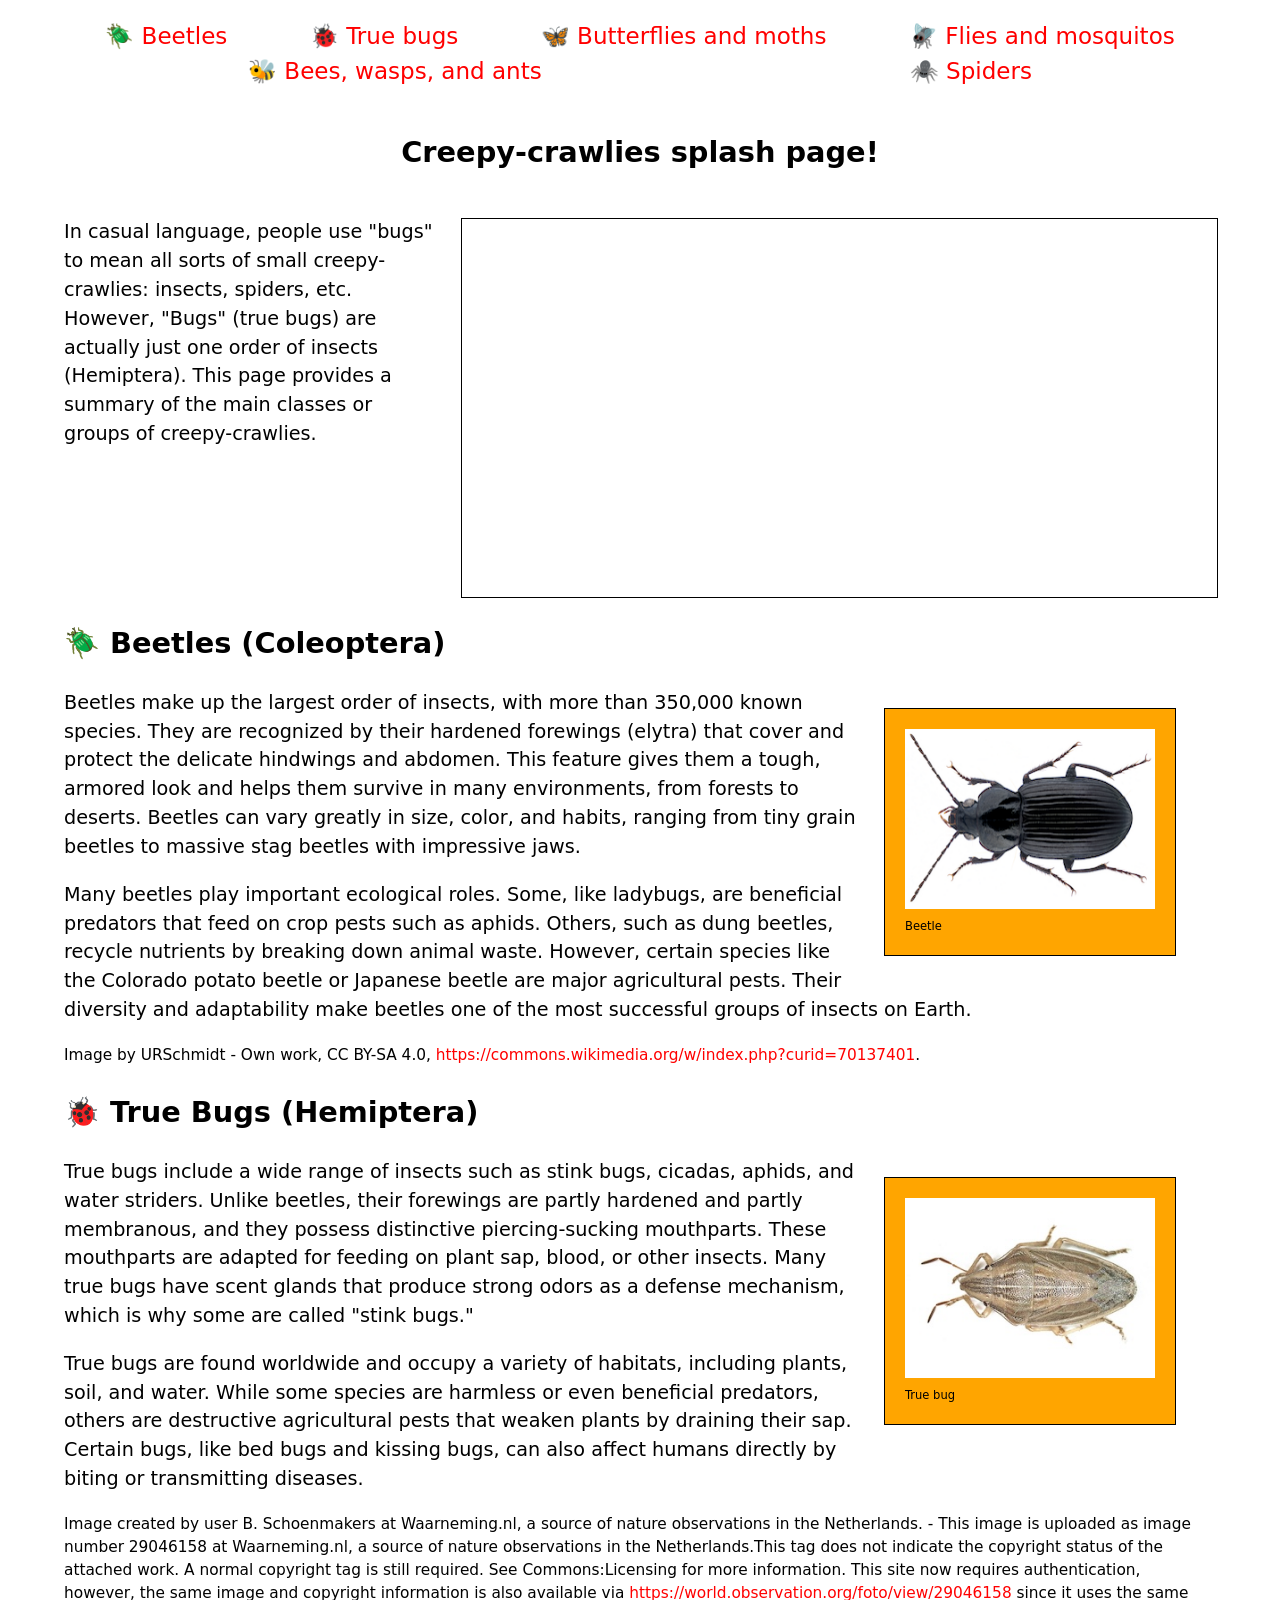
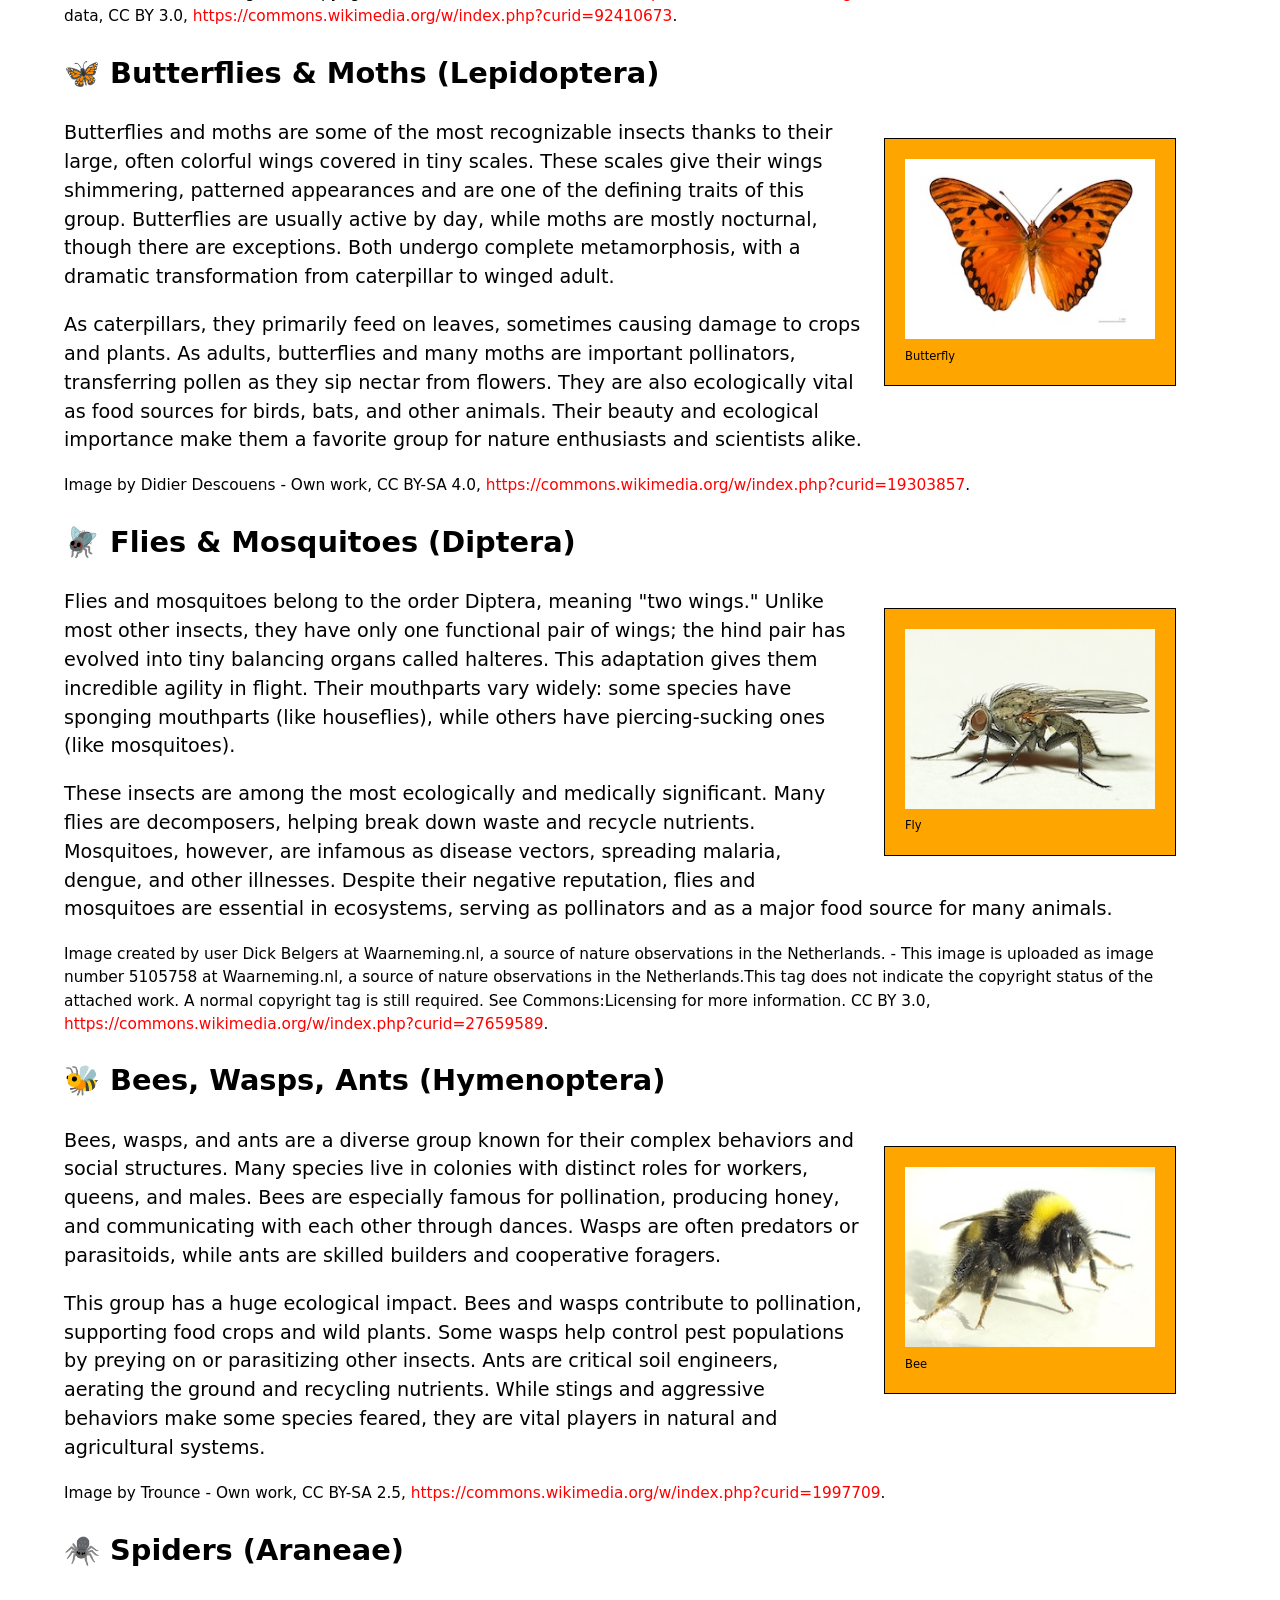
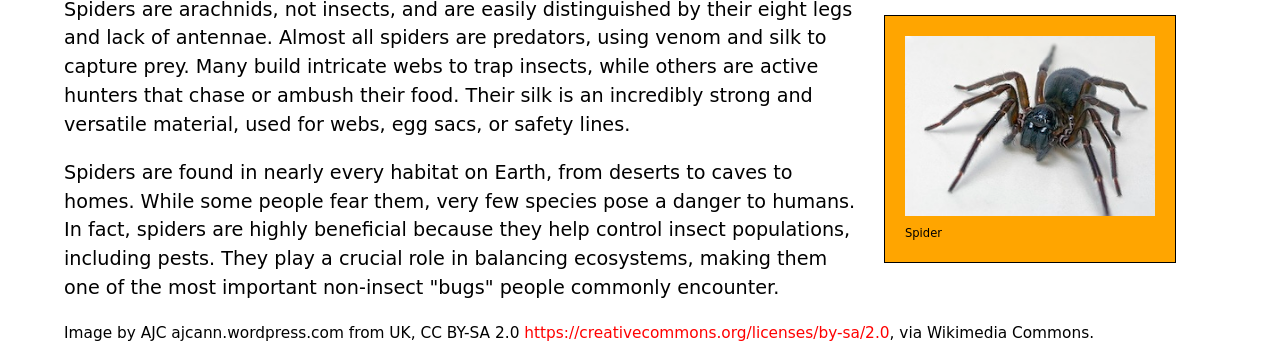
<file: INFT1206/Assignment 2/index.html>
<!--
Name: Ethan Bascombe
File: index.html
Date: June 2026
A splash page about creepy crawlies.
-->
<!doctype html>
<html lang="en">
  <head>
    <meta charset="utf-8" />
    <title>Creepy crawlies!</title>
    <link href="style.css" rel="stylesheet" />
  </head>
  <body>
    <header>
      <nav>
        <ul>
          <li><a href="#beetles">🪲 Beetles</a></li>
          <li><a href="#true_bugs">🐞 True bugs</a></li>
          <li><a href="#butterflies_moths">🦋 Butterflies and moths</a></li>
          <li><a href="#flies_mosquitos">🪰 Flies and mosquitos</a></li>
          <li><a href="#bees_wasps_ants">🐝 Bees, wasps, and ants</a></li>
          <li><a href="#spiders">🕷️ Spiders</a></li>
      </nav>
      <section>
        <h1>Creepy-crawlies splash page!</h1>
       
        <video autoplay muted loop preload="auto">
    <source src="bug_video_640.mp4" type="video/mp4">
  </video>

        <p>
          In casual language, people use "bugs" to mean all sorts of small
          creepy-crawlies: insects, spiders, etc. However, "Bugs" (true bugs)
          are actually just one order of insects (Hemiptera). This page
          provides a summary of the main classes or groups of
          creepy-crawlies.
        </p>
      </section>
    </header>
    <main>
      <section id="beetles">
        <h2>🪲 Beetles (Coleoptera)</h2>
        <figure>
  <img src="beetle.png" alt="Beetle" width="250" height="180">
  <figcaption>Beetle</figcaption>
</figure>

        <p>
          Beetles make up the largest order of insects, with more than
          350,000 known species. They are recognized by their hardened
          forewings (elytra) that cover and protect the delicate hindwings
          and abdomen. This feature gives them a tough, armored look and
          helps them survive in many environments, from forests to deserts.
          Beetles can vary greatly in size, color, and habits, ranging from
          tiny grain beetles to massive stag beetles with impressive jaws.
        </p>
        <p>
          Many beetles play important ecological roles. Some, like ladybugs,
          are beneficial predators that feed on crop pests such as aphids.
          Others, such as dung beetles, recycle nutrients by breaking down
          animal waste. However, certain species like the Colorado potato
          beetle or Japanese beetle are major agricultural pests. Their
          diversity and adaptability make beetles one of the most successful
          groups of insects on Earth.
        </p>

        <p class="copyright">
          Image by URSchmidt - Own work, CC BY-SA 4.0,
          <a href="https://commons.wikimedia.org/w/index.php?curid=70137401"
            >https://commons.wikimedia.org/w/index.php?curid=70137401</a
          >.
        </p>
      </section>
      <section id="true_bugs">
        <h2>🐞 True Bugs (Hemiptera)</h2>
        <figure>
  <img src="true_bug.jpg" alt="True bug" width="250" height="180">
  <figcaption>True bug</figcaption>
</figure>

        <p>
          True bugs include a wide range of insects such as stink bugs,
          cicadas, aphids, and water striders. Unlike beetles, their
          forewings are partly hardened and partly membranous, and they
          possess distinctive piercing-sucking mouthparts. These mouthparts
          are adapted for feeding on plant sap, blood, or other insects. Many
          true bugs have scent glands that produce strong odors as a defense
          mechanism, which is why some are called "stink bugs."
        </p>

        <p>
          True bugs are found worldwide and occupy a variety of habitats,
          including plants, soil, and water. While some species are harmless
          or even beneficial predators, others are destructive agricultural
          pests that weaken plants by draining their sap. Certain bugs, like
          bed bugs and kissing bugs, can also affect humans directly by
          biting or transmitting diseases.
        </p>

        <p class="copyright">
          Image created by user B. Schoenmakers at Waarneming.nl, a source of
          nature observations in the Netherlands. - This image is uploaded as
          image number 29046158 at Waarneming.nl, a source of nature
          observations in the Netherlands.This tag does not indicate the
          copyright status of the attached work. A normal copyright tag is
          still required. See Commons:Licensing for more information. This
          site now requires authentication, however, the same image and
          copyright information is also available via
          <a href="https://world.observation.org/foto/view/29046158"
            >https://world.observation.org/foto/view/29046158</a
          >
          since it uses the same data, CC BY 3.0,
          <a href="https://commons.wikimedia.org/w/index.php?curid=92410673"
            >https://commons.wikimedia.org/w/index.php?curid=92410673</a
          >.
        </p>
      </section>
      <section id="butterflies_moths">
        <h2>🦋 Butterflies & Moths (Lepidoptera)</h2>
        <figure>
  <img src="butterfly.jpg" alt="Butterfly" width="250" height="180">
  <figcaption>Butterfly</figcaption>
</figure>

        <p>
          Butterflies and moths are some of the most recognizable insects
          thanks to their large, often colorful wings covered in tiny scales.
          These scales give their wings shimmering, patterned appearances and
          are one of the defining traits of this group. Butterflies are
          usually active by day, while moths are mostly nocturnal, though
          there are exceptions. Both undergo complete metamorphosis, with a
          dramatic transformation from caterpillar to winged adult.
        </p>

        <p>
          As caterpillars, they primarily feed on leaves, sometimes causing
          damage to crops and plants. As adults, butterflies and many moths
          are important pollinators, transferring pollen as they sip nectar
          from flowers. They are also ecologically vital as food sources for
          birds, bats, and other animals. Their beauty and ecological
          importance make them a favorite group for nature enthusiasts and
          scientists alike.
        </p>

        <p class="copyright">
          Image by Didier Descouens - Own work, CC BY-SA 4.0,
          <a href="https://commons.wikimedia.org/w/index.php?curid=19303857"
            >https://commons.wikimedia.org/w/index.php?curid=19303857</a
          >.
        </p>
      </section>
      <section id="flies_mosquitos">
        <h2>🪰 Flies & Mosquitoes (Diptera)</h2>
        <figure>
  <img src="fly.jpg" alt="Fly" width="250" height="180">
  <figcaption>Fly</figcaption>
</figure>

        <p>
          Flies and mosquitoes belong to the order Diptera, meaning "two
          wings." Unlike most other insects, they have only one functional
          pair of wings; the hind pair has evolved into tiny balancing organs
          called halteres. This adaptation gives them incredible agility in
          flight. Their mouthparts vary widely: some species have sponging
          mouthparts (like houseflies), while others have piercing-sucking
          ones (like mosquitoes).
        </p>

        <p>
          These insects are among the most ecologically and medically
          significant. Many flies are decomposers, helping break down waste
          and recycle nutrients. Mosquitoes, however, are infamous as disease
          vectors, spreading malaria, dengue, and other illnesses. Despite
          their negative reputation, flies and mosquitoes are essential in
          ecosystems, serving as pollinators and as a major food source for
          many animals.
        </p>

        <p class="copyright">
          Image created by user Dick Belgers at Waarneming.nl, a source of
          nature observations in the Netherlands. - This image is uploaded as
          image number 5105758 at Waarneming.nl, a source of nature
          observations in the Netherlands.This tag does not indicate the
          copyright status of the attached work. A normal copyright tag is
          still required. See Commons:Licensing for more information. CC BY
          3.0,
          <a href="https://commons.wikimedia.org/w/index.php?curid=27659589"
            >https://commons.wikimedia.org/w/index.php?curid=27659589</a
          >.
        </p>
      </section>
      <section id="bees_wasps_ants">
       <h2>🐝 Bees, Wasps, Ants (Hymenoptera)</h2>
        <figure>
  <img src="bee.jpg" alt="Bee" width="250" height="180">
  <figcaption>Bee</figcaption>
</figure>

        <p>
          Bees, wasps, and ants are a diverse group known for their complex
          behaviors and social structures. Many species live in colonies with
          distinct roles for workers, queens, and males. Bees are especially
          famous for pollination, producing honey, and communicating with
          each other through dances. Wasps are often predators or
          parasitoids, while ants are skilled builders and cooperative
          foragers.
        </p>

        <p>
          This group has a huge ecological impact. Bees and wasps contribute
          to pollination, supporting food crops and wild plants. Some wasps
          help control pest populations by preying on or parasitizing other
          insects. Ants are critical soil engineers, aerating the ground and
          recycling nutrients. While stings and aggressive behaviors make
          some species feared, they are vital players in natural and
          agricultural systems.
        </p>

        <p class="copyright">
          Image by Trounce - Own work, CC BY-SA 2.5,
          <a href="https://commons.wikimedia.org/w/index.php?curid=1997709"
            >https://commons.wikimedia.org/w/index.php?curid=1997709</a
          >.
        </p>
      </section>
      <section id="spiders">
        <h2>🕷️ Spiders (Araneae)</h2>
        <figure>
  <img src="spider.jpg" alt="Spider" width="250" height="180">
  <figcaption>Spider</figcaption>
</figure>

        <p>
          Spiders are arachnids, not insects, and are easily distinguished by
          their eight legs and lack of antennae. Almost all spiders are
          predators, using venom and silk to capture prey. Many build
          intricate webs to trap insects, while others are active hunters
          that chase or ambush their food. Their silk is an incredibly strong
          and versatile material, used for webs, egg sacs, or safety lines.
        </p>

        <p>
          Spiders are found in nearly every habitat on Earth, from deserts to
          caves to homes. While some people fear them, very few species pose
          a danger to humans. In fact, spiders are highly beneficial because
          they help control insect populations, including pests. They play a
          crucial role in balancing ecosystems, making them one of the most
          important non-insect "bugs" people commonly encounter.
        </p>

        <p class="copyright">
          Image by AJC ajcann.wordpress.com from UK, CC BY-SA 2.0
          <a href="https://creativecommons.org/licenses/by-sa/2.0"
            >https://creativecommons.org/licenses/by-sa/2.0</a
          >, via Wikimedia Commons.
        </p>
      </section>
    </main>
  </body>
</html>
</file>
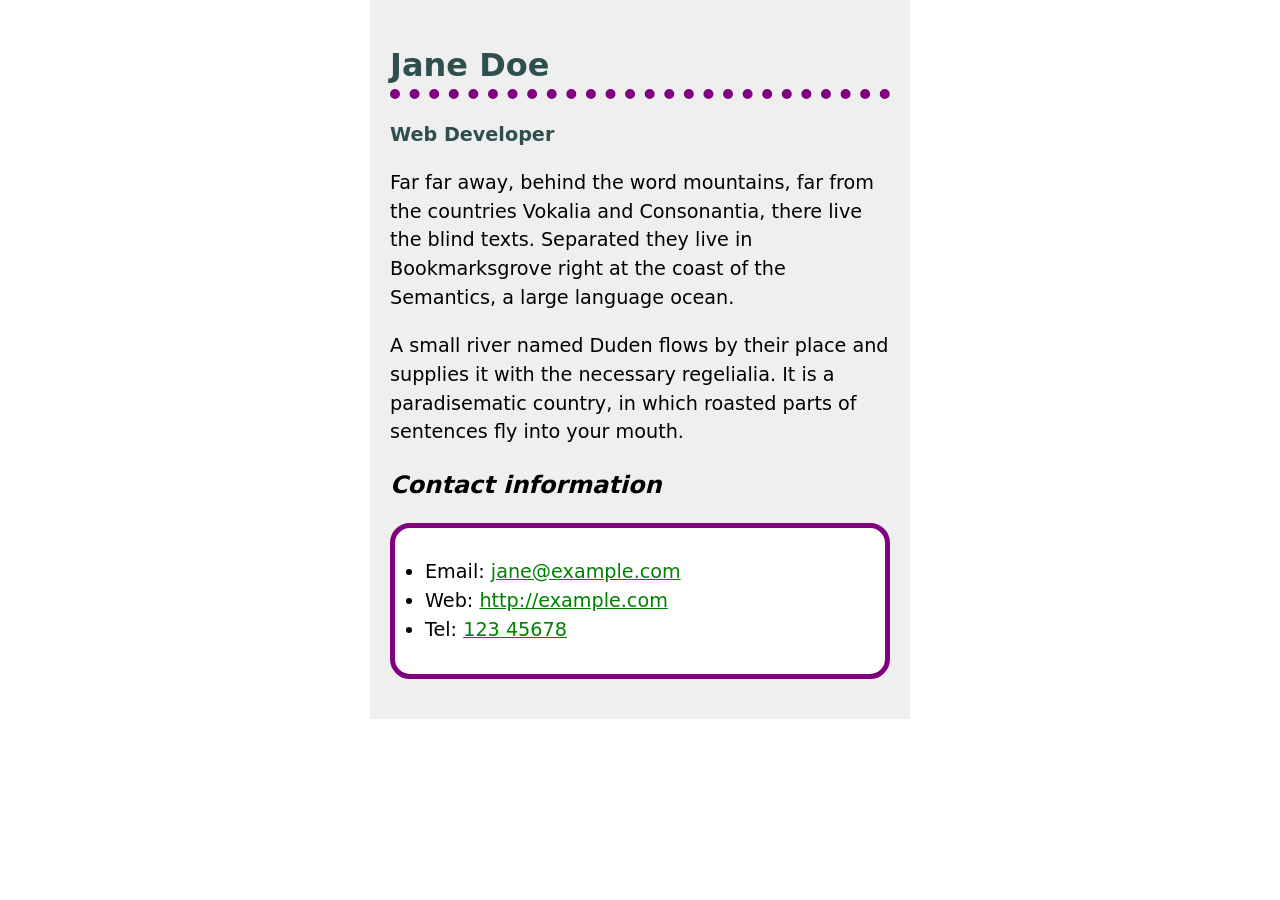
<file: INFT1206/Assignment 3 CSS/Part 1 Biography/index.html>
<!DOCTYPE html>
<html lang="en">
<head>
    <meta charset="utf-8">
    <title>Biography</title>
    <link rel="stylesheet" href="style.css">
</head>
<body>


<h1>Jane Doe</h1>
<div class="job-title">Web Developer</div>
<p>
  Far far away, behind the word mountains, far from the countries Vokalia and
  Consonantia, there live the blind texts. Separated they live in Bookmarksgrove
  right at the coast of the Semantics, a large language ocean.
</p>

<p>
  A small river named Duden flows by their place and supplies it with the
  necessary regelialia. It is a paradisematic country, in which roasted parts of
  sentences fly into your mouth.
</p>

<h2>Contact information</h2>
<ul>
  <li>Email: <a href="mailto:jane@example.com">jane@example.com</a></li>
  <li>Web: <a href="http://example.com">http://example.com</a></li>
  <li>Tel: <a href="tel:12345678">123 45678</a></li>
</ul>
</body>
</html>
</file>
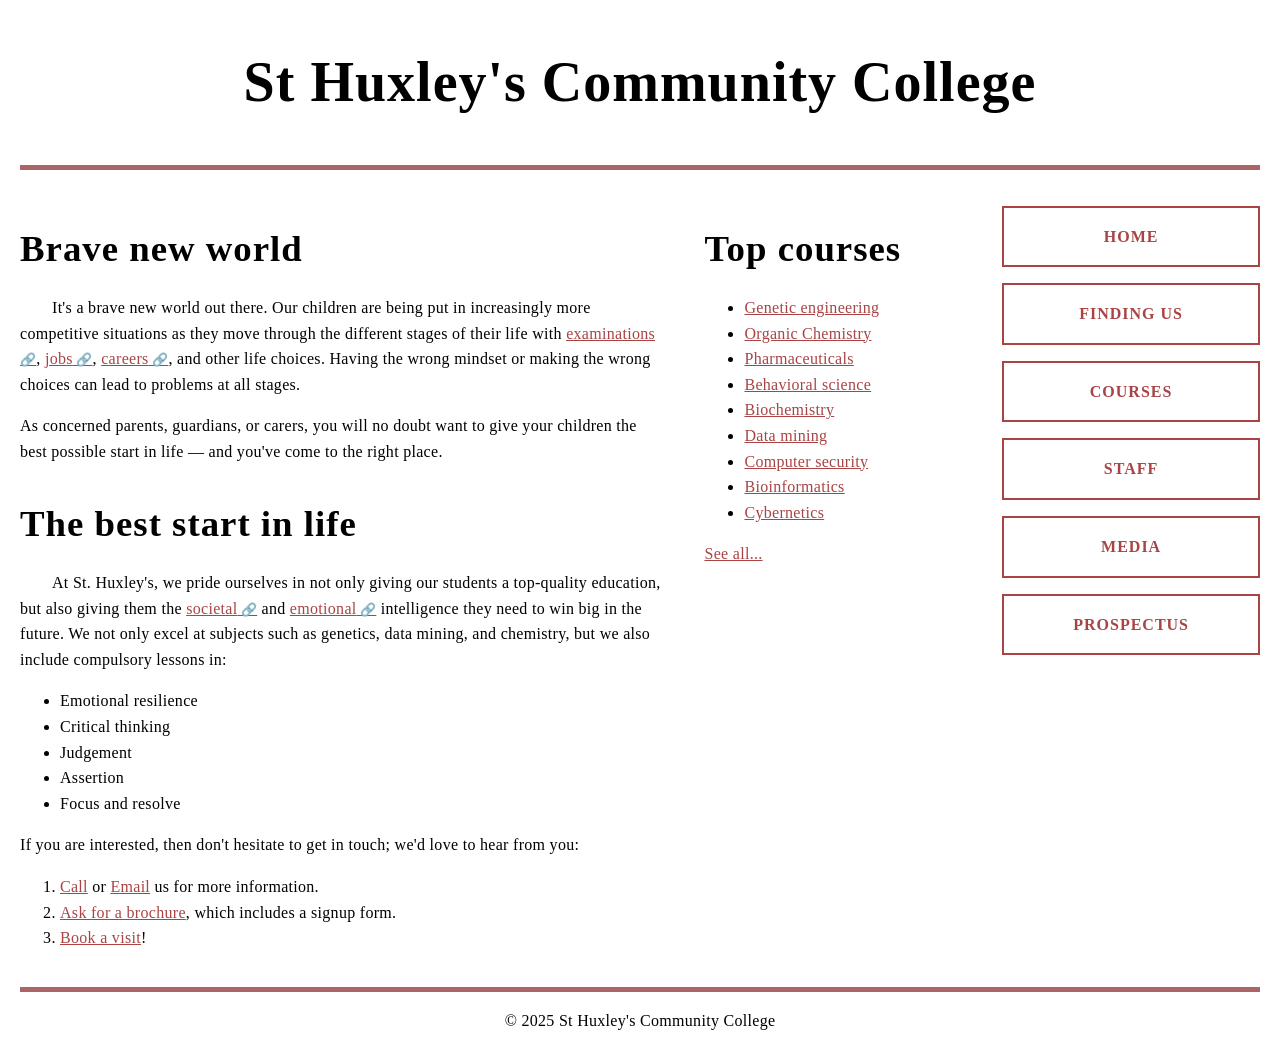
<file: INFT1206/Assignment 3 CSS/Part 2 Homepage/index.html>
<!doctype html>
<html lang="en-US">
  <head>
    <meta charset="utf-8" />
    <meta name="viewport" content="width=device-width" />
    <title>St Huxley's Community College</title>
    <link href="style.css" type="text/css" rel="stylesheet" />
  </head>
  <body>
    <header>
      <h1>St Huxley's Community College</h1>
    </header>

    <main>
      <section>
        <h2>Brave new world</h2>

        <p>
          It's a brave new world out there. Our children are being put in
          increasingly more competitive situations as they move through the
          different stages of their life with
          <a href="https://en.wikipedia.org/wiki/Examination">examinations</a
          >, <a href="https://en.wikipedia.org/wiki/Jobs">jobs</a>,
          <a href="https://en.wikipedia.org/wiki/Career">careers</a>, and
          other life choices. Having the wrong mindset or making the wrong
          choices can lead to problems at all stages.
        </p>

        <p>
          As concerned parents, guardians, or carers, you will no doubt want
          to give your children the best possible start in life — and you've
          come to the right place.
        </p>

        <h2>The best start in life</h2>

        <p>
          At St. Huxley's, we pride ourselves in not only giving our students
          a top-quality education, but also giving them the
          <a href="https://en.wikipedia.org/wiki/Society">societal</a> and
          <a href="https://en.wikipedia.org/wiki/Emotion">emotional</a>
          intelligence they need to win big in the future. We not only excel
          at subjects such as genetics, data mining, and chemistry, but we
          also include compulsory lessons in:
        </p>

        <ul>
          <li>Emotional resilience</li>
          <li>Critical thinking</li>
          <li>Judgement</li>
          <li>Assertion</li>
          <li>Focus and resolve</li>
        </ul>

        <p>
          If you are interested, then don't hesitate to get in touch; we'd
          love to hear from you:
        </p>

        <ol>
          <li>
            <a href="#">Call</a> or <a href="#">Email</a> us for more
            information.
          </li>
          <li>
            <a href="#">Ask for a brochure</a>, which includes a signup form.
          </li>
          <li><a href="#">Book a visit</a>!</li>
        </ol>
      </section>

      <aside>
        <h2>Top courses</h2>

        <ul>
          <li><a href="#">Genetic engineering</a></li>
          <li><a href="#">Organic Chemistry</a></li>
          <li><a href="#">Pharmaceuticals</a></li>
          <li><a href="#">Behavioral science</a></li>
          <li><a href="#">Biochemistry</a></li>
          <li><a href="#">Data mining</a></li>
          <li><a href="#">Computer security</a></li>
          <li><a href="#">Bioinformatics</a></li>
          <li><a href="#">Cybernetics</a></li>
        </ul>

        <p><a href="#">See all...</a></p>
      </aside>

      <nav>
        <ul>
          <li><a href="#">Home</a></li>
          <li><a href="#">Finding us</a></li>
          <li><a href="#">Courses</a></li>
          <li><a href="#">Staff</a></li>
          <li><a href="#">Media</a></li>
          <li><a href="#">Prospectus</a></li>
        </ul>
      </nav>
    </main>

    <footer>
      <p>&copy; 2025 St Huxley's Community College</p>
    </footer>
  </body>
</html>
</file>
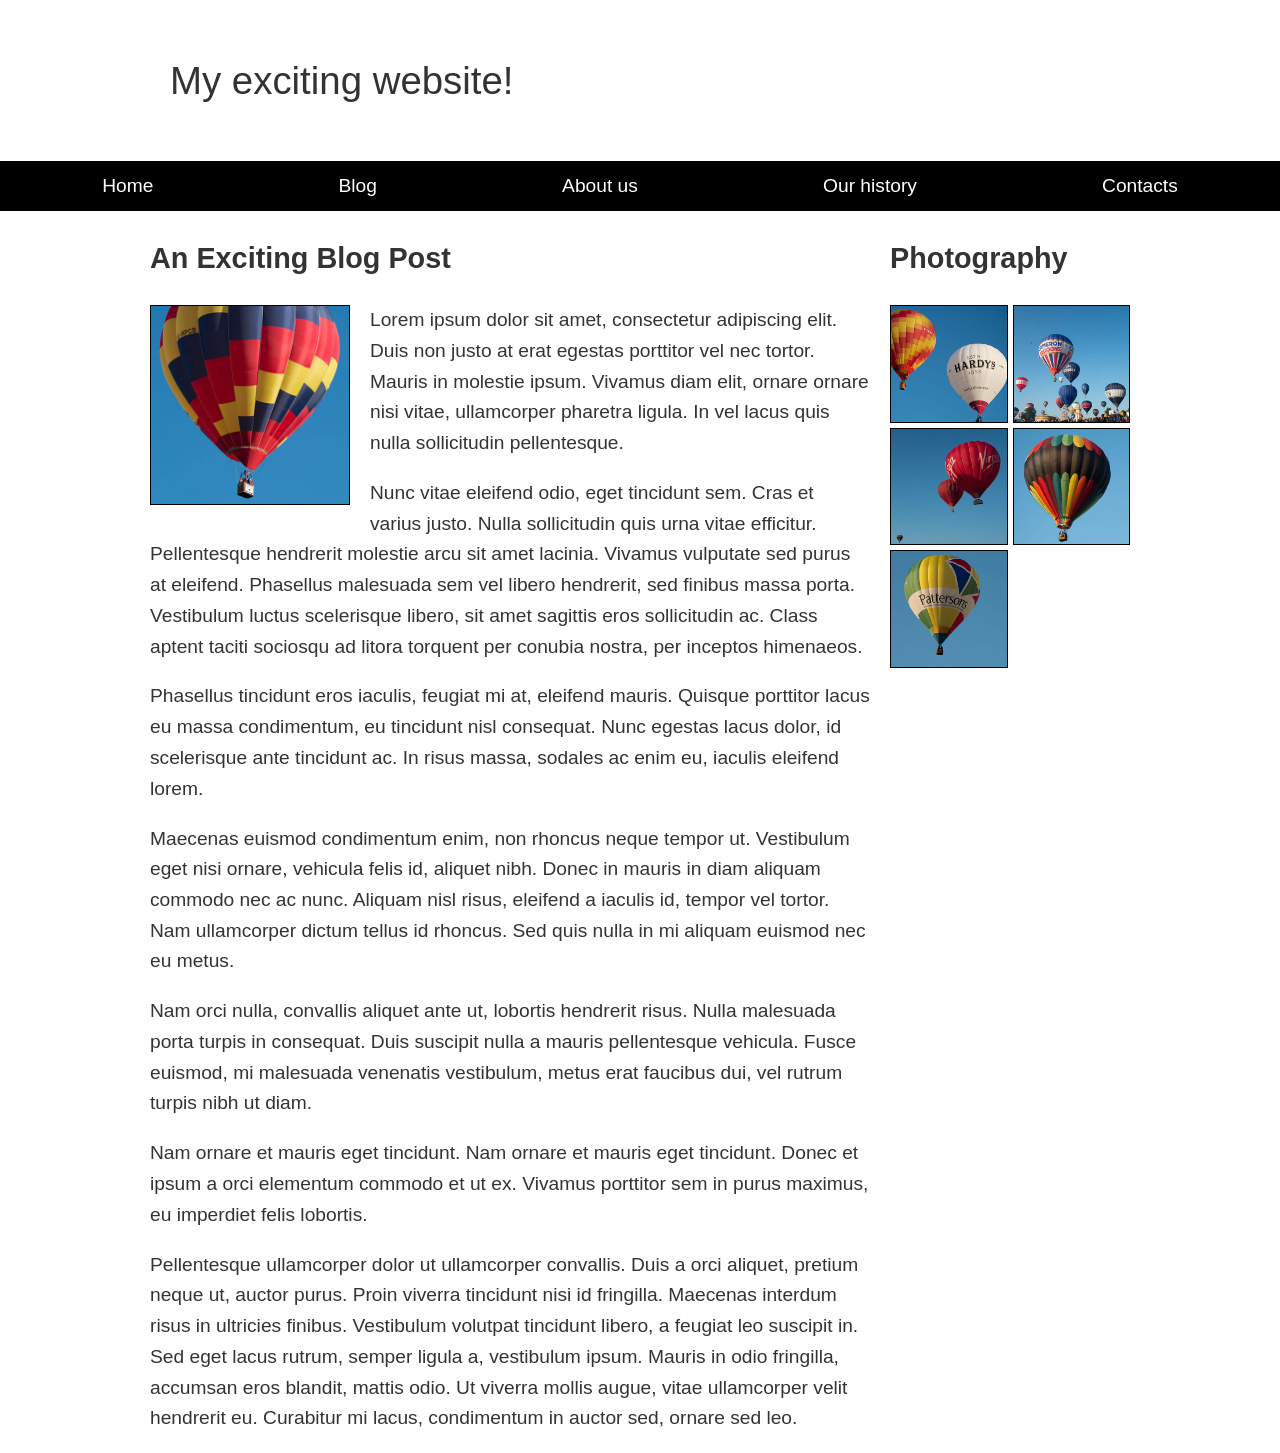
<file: INFT1206/Assignment 3 CSS/Part 3 Layout/index.html>
<!doctype html>
<html lang="en-US">
  <head>
    <meta charset="utf-8" />
    <meta name="viewport" content="width=device-width, initial-scale=1" />
    <title>Layout Task</title>
    <link href="style.css" rel="stylesheet" type="text/css" />
  </head>

  <body>
    <div class="logo">My exciting website!</div>

    <nav>
      <ul>
        <li><a href="">Home</a></li>
        <li><a href="">Blog</a></li>
        <li><a href="">About us</a></li>
        <li><a href="">Our history</a></li>
        <li><a href="">Contacts</a></li>
      </ul>
    </nav>

    <main class="grid">
      <article>
        <h1>An Exciting Blog Post</h1>
        <img src="images/square6.jpg" alt="placeholder" class="feature" />
        <p>
          Lorem ipsum dolor sit amet, consectetur adipiscing elit. Duis non
          justo at erat egestas porttitor vel nec tortor. Mauris in molestie
          ipsum. Vivamus diam elit, ornare ornare nisi vitae, ullamcorper
          pharetra ligula. In vel lacus quis nulla sollicitudin pellentesque.
        </p>

        <p>
          Nunc vitae eleifend odio, eget tincidunt sem. Cras et varius justo.
          Nulla sollicitudin quis urna vitae efficitur. Pellentesque
          hendrerit molestie arcu sit amet lacinia. Vivamus vulputate sed
          purus at eleifend. Phasellus malesuada sem vel libero hendrerit,
          sed finibus massa porta. Vestibulum luctus scelerisque libero, sit
          amet sagittis eros sollicitudin ac. Class aptent taciti sociosqu ad
          litora torquent per conubia nostra, per inceptos himenaeos.
        </p>

        <p>
          Phasellus tincidunt eros iaculis, feugiat mi at, eleifend mauris.
          Quisque porttitor lacus eu massa condimentum, eu tincidunt nisl
          consequat. Nunc egestas lacus dolor, id scelerisque ante tincidunt
          ac. In risus massa, sodales ac enim eu, iaculis eleifend lorem.
        </p>

        <p>
          Maecenas euismod condimentum enim, non rhoncus neque tempor ut.
          Vestibulum eget nisi ornare, vehicula felis id, aliquet nibh. Donec
          in mauris in diam aliquam commodo nec ac nunc. Aliquam nisl risus,
          eleifend a iaculis id, tempor vel tortor. Nam ullamcorper dictum
          tellus id rhoncus. Sed quis nulla in mi aliquam euismod nec eu
          metus.
        </p>

        <p>
          Nam orci nulla, convallis aliquet ante ut, lobortis hendrerit
          risus. Nulla malesuada porta turpis in consequat. Duis suscipit
          nulla a mauris pellentesque vehicula. Fusce euismod, mi malesuada
          venenatis vestibulum, metus erat faucibus dui, vel rutrum turpis
          nibh ut diam.
        </p>

        <p>
          Nam ornare et mauris eget tincidunt. Nam ornare et mauris eget
          tincidunt. Donec et ipsum a orci elementum commodo et ut ex.
          Vivamus porttitor sem in purus maximus, eu imperdiet felis
          lobortis.
        </p>

        <p>
          Pellentesque ullamcorper dolor ut ullamcorper convallis. Duis a
          orci aliquet, pretium neque ut, auctor purus. Proin viverra
          tincidunt nisi id fringilla. Maecenas interdum risus in ultricies
          finibus. Vestibulum volutpat tincidunt libero, a feugiat leo
          suscipit in. Sed eget lacus rutrum, semper ligula a, vestibulum
          ipsum. Mauris in odio fringilla, accumsan eros blandit, mattis
          odio. Ut viverra mollis augue, vitae ullamcorper velit hendrerit
          eu. Curabitur mi lacus, condimentum in auctor sed, ornare sed leo.
        </p>
      </article>

      <aside>
        <h2>Photography</h2>
        <ul class="photos">
          <li><img src="images/square1.jpg" alt="placeholder" /></li>
          <li><img src="images/square2.jpg" alt="placeholder" /></li>
          <li><img src="images/square3.jpg" alt="placeholder" /></li>
          <li><img src="images/square4.jpg" alt="placeholder" /></li>
          <li><img src="images/square5.jpg" alt="placeholder" /></li>
        </ul>
      </aside>
    </main>
  </body>
</html>
</file>
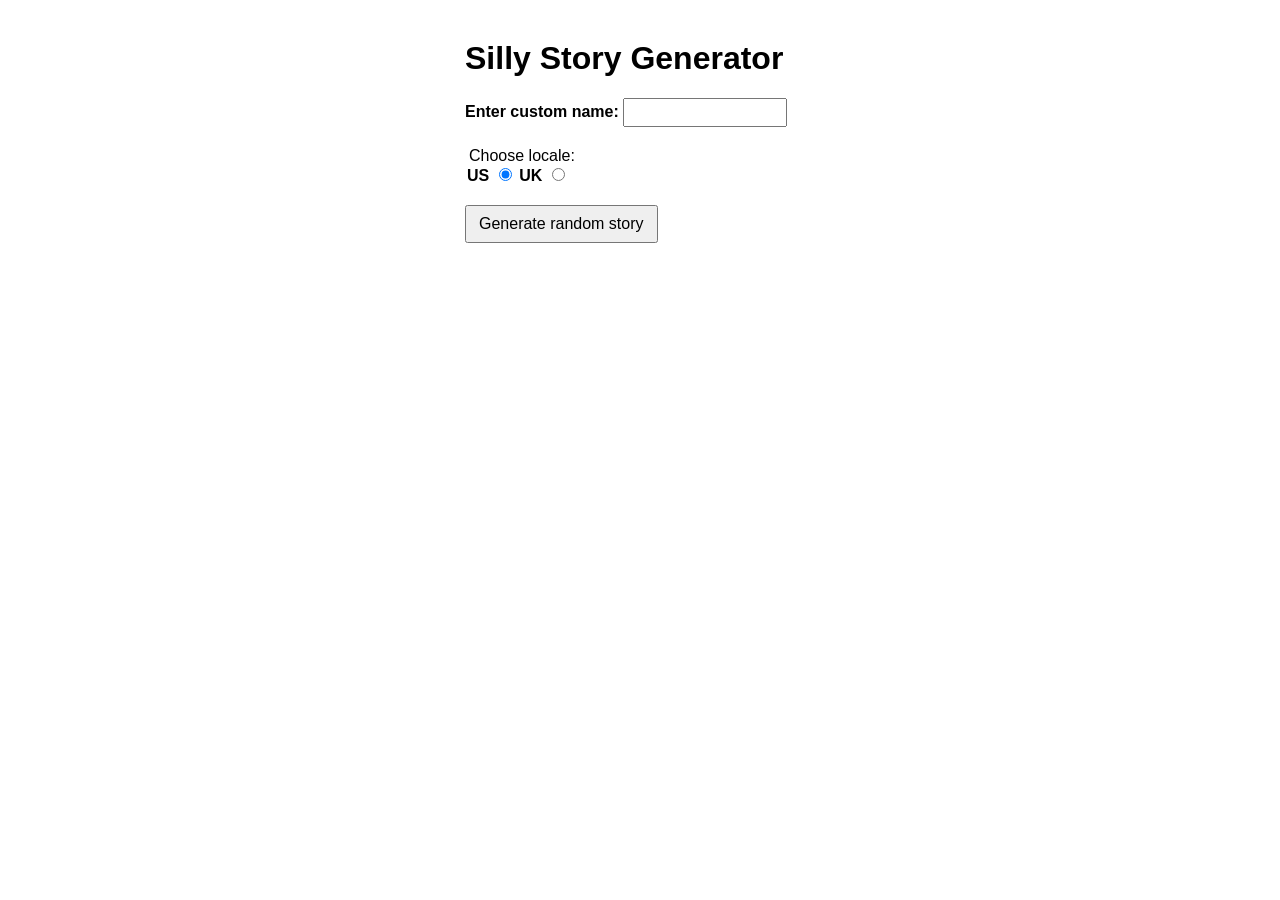
<file: INFT1206/INFT1206_Assignment4_Revised/part1-silly-story/index.html>
<!DOCTYPE html>
<html lang="en">
<head>
  <meta charset="utf-8">
  <meta name="viewport" content="width=device-width, initial-scale=1.0">

  <!--
  Name: Ethan Bascombe
  File: index.html
  Date: 29 July 2026
  Description: A webpage that generates a random silly story.
  -->

  <title>Silly Story Generator</title>
  <link rel="stylesheet" href="style.css">
</head>

<body>
  <main>
    <h1>Silly Story Generator</h1>

    <div>
      <label for="custom-name">Enter custom name:</label>
      <input id="custom-name" type="text" placeholder="">
    </div>

    <fieldset>
      <legend>Choose locale:</legend>

      <label for="us">US</label>
      <input id="us" type="radio" name="uk-us" value="us" checked>

      <label for="uk">UK</label>
      <input id="uk" type="radio" name="uk-us" value="uk">
    </fieldset>

    <div>
      <button class="generate" type="button">Generate random story</button>
    </div>

    <!-- Thanks a lot to Willy Aguirre for his help with the code for this assessment -->

    <p class="story"></p>
  </main>

  <script src="main.js"></script>
</body>
</html>
</file>
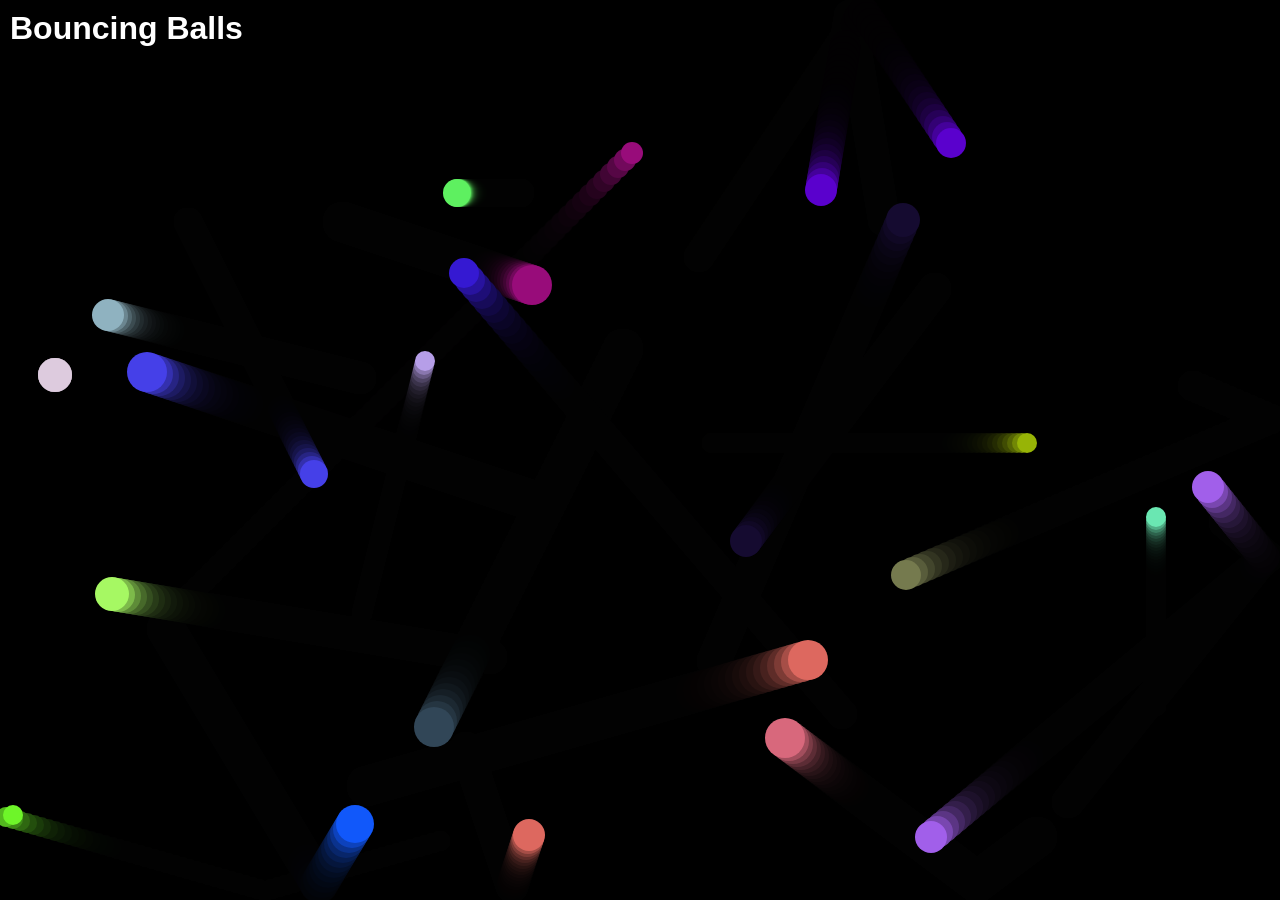
<file: INFT1206/INFT1206_Assignment4_Revised/part3-bouncing-balls/index.html>
<!DOCTYPE html>
<html lang="en">
<head>
  <meta charset="utf-8">

  <!--
  Name: Ethan Bascombe
  File: index.html
  Date: 29 July 2026
  Description: A canvas animation featuring bouncing balls.
  -->

  <title>Bouncing Balls</title>
  <link rel="stylesheet" href="style.css">
</head>

<body>
  <h1>Bouncing Balls</h1>

  <canvas></canvas>

  <script src="main.js"></script>
</body>
</html>
</file>
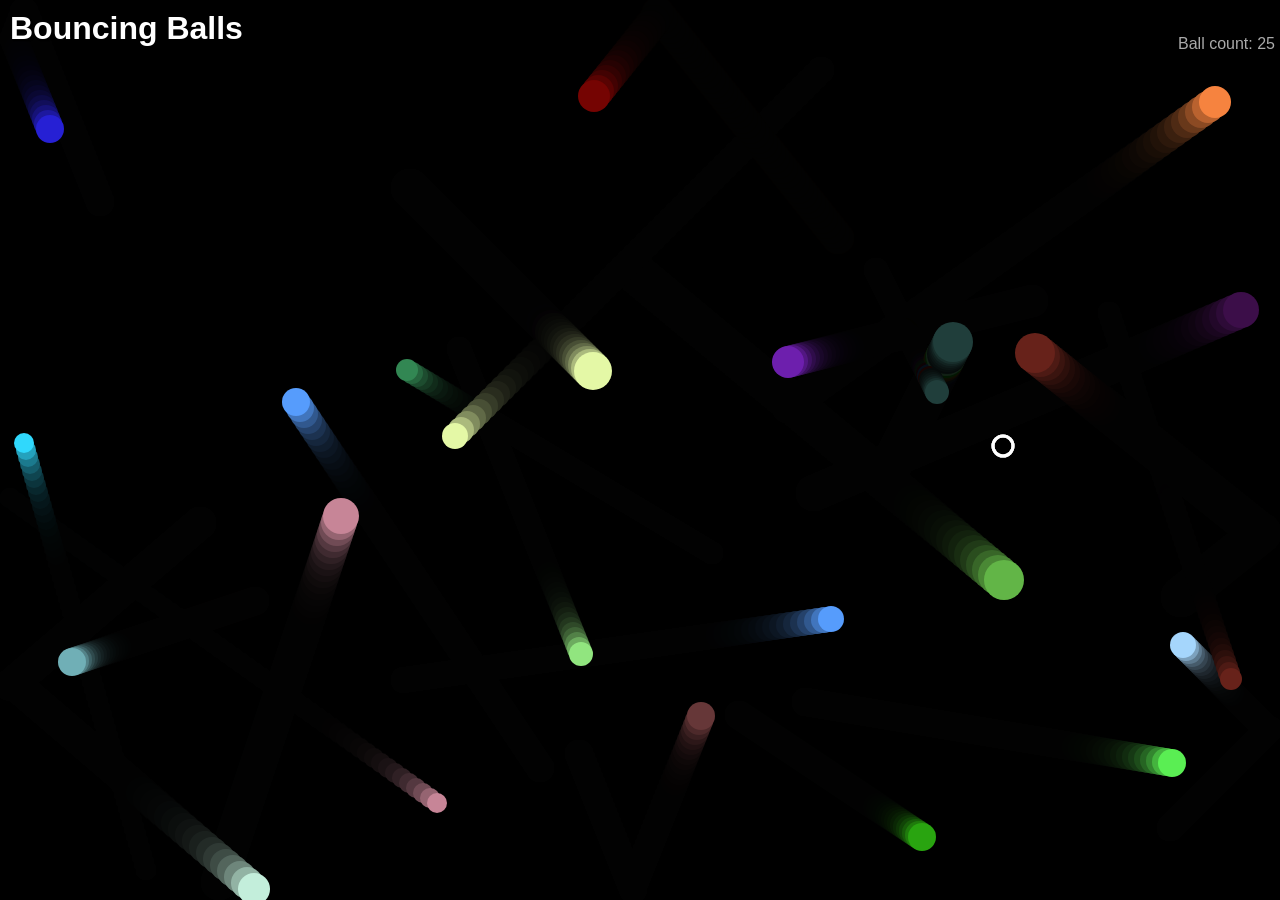
<file: INFT1206/INFT1206_Assignment4_Revised/part4-evil-circle/index.html>
<!DOCTYPE html>
<html lang="en">
<head>
  <meta charset="utf-8">

  <!--
  Name: Ethan Bascombe
  File: index.html
  Date: 29 July 2026
  Description: An interactive bouncing balls game featuring a controllable evil circle.
  -->

  <title>Bouncing Balls</title>
  <link rel="stylesheet" href="style.css">
</head>

<body>
  <h1>Bouncing Balls</h1>
  <p>Ball count: <span id="ball-count"></span></p>

  <canvas></canvas>

  <script src="main.js"></script>
</body>
</html>
</file>
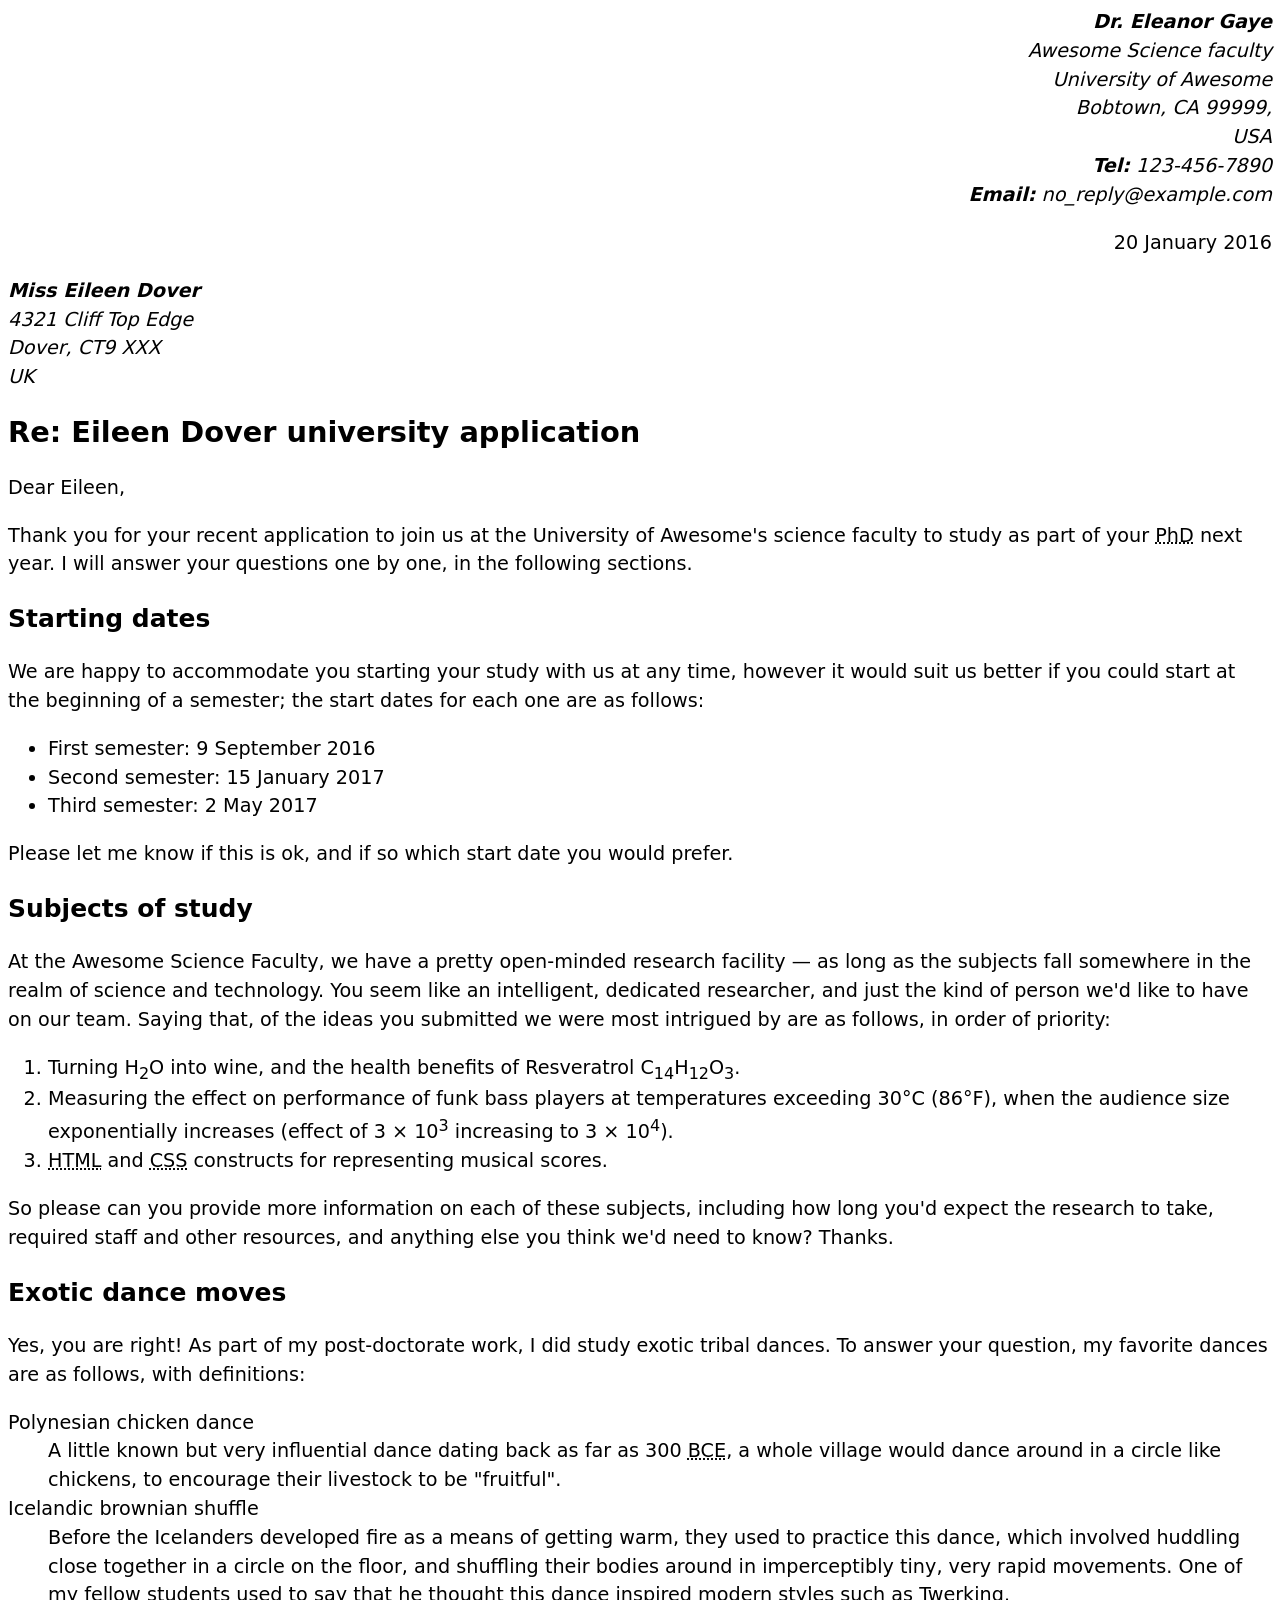
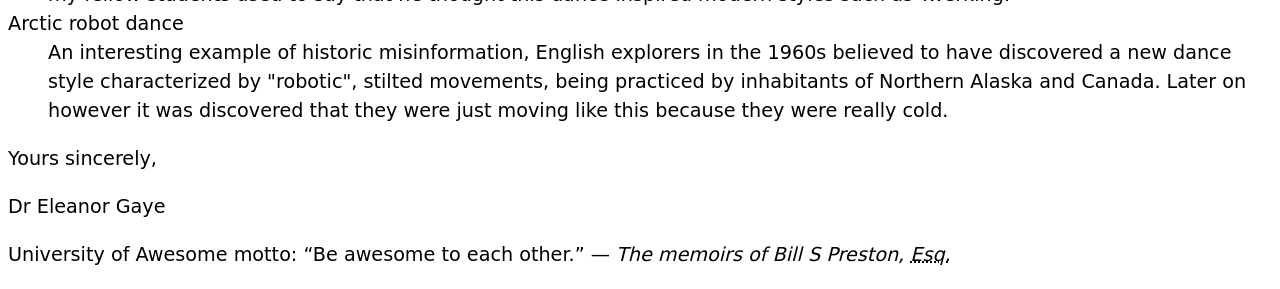
<file: INFT1206/Assignment1/letter.html>
<!--
Name: Ethan Bascombe
File: letter.html
Date: 20 May 2026
Description: Assignment 1 Part 1 - Marking up a letter
-->

<!doctype html>
<html lang="en-US">
<head>
<meta charset="utf-8">
<meta name="author" content="Dr. Eleanor Gaye">
<title>Awesome science application correspondence</title>

<style>
body {
  font: 1.2em / 1.5 system-ui;
}

.sender-column {
  text-align: right;
}

h1 {
  font-size: 1.5em;
}

h2 {
  font-size: 1.3em;
}
</style>
</head>

<body>

<address class="sender-column">
<strong>Dr. Eleanor Gaye</strong><br>
Awesome Science faculty<br>
University of Awesome<br>
Bobtown, CA 99999,<br>
USA<br>
<strong>Tel:</strong> 123-456-7890<br>
<strong>Email:</strong> no_reply@example.com
</address>

<p class="sender-column">
<time datetime="2016-01-20">20 January 2016</time>
</p>

<address>
<strong>Miss Eileen Dover</strong><br>
4321 Cliff Top Edge<br>
Dover, CT9 XXX<br>
UK
</address>

<h1>Re: Eileen Dover university application</h1>

<p>Dear Eileen,</p>

<p>
Thank you for your recent application to join us at the University of
Awesome's science faculty to study as part of your
<abbr title="Doctor of Philosophy">PhD</abbr> next year. I will answer your
questions one by one, in the following sections.
</p>

<h2>Starting dates</h2>

<p>
We are happy to accommodate you starting your study with us at any time,
however it would suit us better if you could start at the beginning of a
semester; the start dates for each one are as follows:
</p>

<ul>
<li>First semester: <time datetime="2016-09-09">9 September 2016</time></li>
<li>Second semester: <time datetime="2017-01-15">15 January 2017</time></li>
<li>Third semester: <time datetime="2017-05-02">2 May 2017</time></li>
</ul>

<p>
Please let me know if this is ok, and if so which start date you would
prefer.
</p>

<h2>Subjects of study</h2>

<p>
At the Awesome Science Faculty, we have a pretty open-minded research
facility — as long as the subjects fall somewhere in the realm of science
and technology. You seem like an intelligent, dedicated researcher, and
just the kind of person we'd like to have on our team. Saying that, of the
ideas you submitted we were most intrigued by are as follows, in order of
priority:
</p>

<ol>
<li>
Turning H<sub>2</sub>O into wine, and the health benefits of
Resveratrol C<sub>14</sub>H<sub>12</sub>O<sub>3</sub>.
</li>
<li>
Measuring the effect on performance of funk bass players at temperatures
exceeding 30°C (86°F), when the audience size exponentially increases
(effect of 3 × 10<sup>3</sup> increasing to 3 × 10<sup>4</sup>).
</li>
<li>
<abbr title="Hypertext Markup Language">HTML</abbr> and
<abbr title="Cascading Style Sheets">CSS</abbr> constructs for representing
musical scores.
</li>
</ol>

<p>
So please can you provide more information on each of these subjects,
including how long you'd expect the research to take, required staff and
other resources, and anything else you think we'd need to know? Thanks.
</p>

<h2>Exotic dance moves</h2>

<p>
Yes, you are right! As part of my post-doctorate work, I did study exotic
tribal dances. To answer your question, my favorite dances are as follows,
with definitions:
</p>

<dl>
<dt>Polynesian chicken dance</dt>
<dd>
A little known but very influential dance dating back as far as
300 <abbr title="Before Common Era">BCE</abbr>, a whole village would dance
around in a circle like chickens, to encourage their livestock to be
"fruitful".
</dd>

<dt>Icelandic brownian shuffle</dt>
<dd>
Before the Icelanders developed fire as a means of getting warm, they used
to practice this dance, which involved huddling close together in a circle
on the floor, and shuffling their bodies around in imperceptibly tiny, very
rapid movements. One of my fellow students used to say that he thought this
dance inspired modern styles such as Twerking.
</dd>

<dt>Arctic robot dance</dt>
<dd>
An interesting example of historic misinformation, English explorers in the
1960s believed to have discovered a new dance style characterized by
"robotic", stilted movements, being practiced by inhabitants of Northern
Alaska and Canada. Later on however it was discovered that they were just
moving like this because they were really cold.
</dd>
</dl>

<p>Yours sincerely,</p>

<p>Dr Eleanor Gaye</p>

<p>
University of Awesome motto:
<q>Be awesome to each other.</q> —
<cite>The memoirs of Bill S Preston, <abbr title="Esquire">Esq.</abbr></cite>
</p>

</body>
</html>
</file>
<file: INFT1206/Assignment 2/style.css>
/* type */

body {
  font: 1.2em / 1.5 system-ui;
  margin: 0 auto;
  width: 90%;
  min-width: 800px;
  max-width: 1200px;
}

h1 {
  text-align: center;
}

.copyright {
  font-size: 0.8em;
}

/* nav menu */

ul {
  padding: 0;
  list-style-type: none;
  text-align: center;
  display: flex;
  flex-flow: row wrap;
  justify-content: center;
  align-items: center;
}

li {
  flex: auto;
}

nav a {
  font-size: 1.2em;
  padding: 0 20px;
}

/* General link styles */

a {
  text-decoration: none;
  color: red;
}

a:hover,
a:focus {
  text-decoration: underline;
}

/* header section layout */

header section {
  display: grid;
  grid-template-areas:
    "heading heading"
    "text video"
    "text video";
  grid-template-columns: 1fr 2fr;
  gap: 20px;
}

h1 {
  grid-area: heading;
}

header p {
  grid-area: text;
  margin: 0;
}

video {
  grid-area: video;
  width: 100%;
  border: 1px solid black;
}

/* image floats */

figure {
  float: right;
  margin-left: 20px;
  padding: 20px;
  background: orange;
  border: 1px solid black;
}

figcaption {
  font-size: 0.6em;
}
</file>
<file: INFT1206/Assignment 3 CSS/Part 1 Biography/style.css>
html {
  background-color: white;
}

body {
  font: 1.2em / 1.5 system-ui;
}
body {
  padding: 20px;
  width: 500px;
  background-color: #efefef;
  margin: 0 auto;
}

ul {
  background-color: white;
  border: 5px solid purple;
  padding: 30px;
  border-radius: 20px;
}

h1 {
  color: darkslategray;
  border-bottom: 10px dotted purple;
  font-size: 2rem;
}

h2 {
  font-style: italic;
  font-size: 1.5rem;
}

.job-title {
  color: darkslategray;
  font-weight: bold;
}

a {
  color: green;
}

a:hover,
a:focus {
  color: darkgreen;
  text-decoration: none;
}
</file>
<file: INFT1206/Assignment 3 CSS/Part 2 Homepage/style.css>
/* General setup */

* {
  box-sizing: border-box;
}

body {
  margin: 0 auto;
  padding: 0 20px;
  min-width: 980px;
  max-width: 1400px;
}

/* Layout */

main {
  display: grid;
  grid-template-columns: 5fr 2fr 2fr;
  gap: 40px;
  padding: 20px 0;
}

/* header and footer */

header {
  border-bottom: 5px solid #aa6666;
}

footer {
  border-top: 5px solid #aa6666;
}

footer p {
  text-align: center;
}
body {
  font-family: Georgia, "Times New Roman", serif;
  line-height: 1.6;
  letter-spacing: 0.3px;
}

h1,
h2,
nav a {
  font-family: Rockwell, Georgia, serif;
  font-weight: 900;
  letter-spacing: 1px;
}

h1 {
  text-align: center;
  font-size: 3.5rem;
  font-weight: 900;
}

h2 {
  font-size: 2.3rem;
  font-weight: 900;
  margin-bottom: 0;
}
section h2 + p {
  text-indent: 2rem;
}

p,
li {
  font-size: 1rem;
  line-height: 1.6;
}

ul,
ol {
  margin-top: 1rem;
  margin-bottom: 1rem;
}

a {
  color: #a44;
  text-decoration: underline;
}

a:visited {
  color: #7a2e2e;
}

a:hover,
a:focus {
  color: #8b0000;
  text-decoration: none;
  outline: none;
}

a[href^="http"]::after {
  content: " 🔗";
  font-size: 0.8rem;
}

nav ul {
  padding-left: 0;
  list-style-type: none;
}

nav li {
  margin-bottom: 1rem;
}

nav a {
  display: block;
  padding: 1rem;
  border: 2px solid #a44;
  text-align: center;
  text-transform: uppercase;
  font-family: "Roboto Slab", Georgia, serif;
  text-decoration: none;
}
</file>
<file: INFT1206/Assignment 3 CSS/Part 3 Layout/style.css>
* {
  box-sizing: border-box;
}

body {
  background-color: white;
  color: #333333;
  margin: 0;
  font: 1.2em / 1.6 sans-serif;
}

img {
  max-width: 100%;
  display: block;
  border: 1px solid black;
}

.logo {
  font-size: 200%;
  padding: 50px 20px;
  margin: 0 auto;
  max-width: 980px;
}

.grid {
  margin: 0 auto;
  max-width: 980px;
}

nav {
  background-color: black;
  padding: 0.5em;
}

nav ul {
  margin: 0;
  padding: 0;
  list-style: none;
}

nav a {
  color: white;
  text-decoration: none;
  padding: 0.5em 1em;
}

.photos {
  list-style: none;
  margin: 0;
  padding: 0;
}

.feature {
  width: 200px;
}
nav ul {
  display: flex;
  justify-content: space-around;
  padding: 0;
  list-style: none;
}

nav {
  position: sticky;
  top: 0;
}

.feature {
  float: left;
  margin-right: 20px;
  margin-bottom: 20px;
}

main {
  display: grid;
  grid-template-columns: 3fr 1fr;
  gap: 20px;
}

aside .photos {
  display: grid;
  grid-template-columns: 1fr 1fr;
  gap: 5px;
}

aside .photos img {
  width: 100%;
}
</file>
<file: INFT1206/INFT1206_Assignment4_Revised/part1-silly-story/style.css>
/*
Name: Ethan Bascombe
File: style.css
Date: 29 July 2026
Description: Styling for the Silly Story Generator webpage.
*/

body {
  font-family: Helvetica, Arial, sans-serif;
  width: 350px;
  margin: 40px auto;
}

h1 {
  font-size: 2rem;
}

label {
  font-weight: bold;
}

div {
  padding-bottom: 20px;
}

input[type="text"] {
  padding: 5px;
  width: 150px;
}

fieldset {
  border: 0;
  padding: 0 0 20px;
}

button {
  padding: 8px 12px;
  font-size: 1rem;
  cursor: pointer;
}

.story {
  background-color: #ffc125;
  color: #5e2612;
  padding: 10px;
  visibility: hidden;
}
</file>
<file: INFT1206/INFT1206_Assignment4_Revised/part3-bouncing-balls/style.css>
/*
Name: Ethan Bascombe
File: style.css
Date: 29 July 2026
Description: Styles for the bouncing balls canvas animation.
*/

html,
body {
  margin: 0;
  overflow: hidden;
}

html {
  font-family: sans-serif;
}

h1 {
  position: absolute;
  top: 10px;
  left: 10px;
  margin: 0;
  color: white;
  text-shadow:
    1px 1px 1px black,
    2px 2px 1px black;
}

canvas {
  display: block;
}
</file>
<file: INFT1206/INFT1206_Assignment4_Revised/part4-evil-circle/style.css>
/*
Name: Ethan Bascombe
File: style.css
Date: 29 July 2026
Description: Styles for the bouncing balls and evil circle game.
*/

html,
body {
  margin: 0;
  overflow: hidden;
}

html {
  font-family: sans-serif;
}

h1 {
  position: absolute;
  top: 10px;
  left: 10px;
  margin: 0;
  color: white;
  text-shadow:
    1px 1px 1px black,
    2px 2px 1px black;
}

p {
  position: absolute;
  margin: 0;
  top: 35px;
  right: 5px;
  color: #aaaaaa;
}

canvas {
  display: block;
}
</file>
